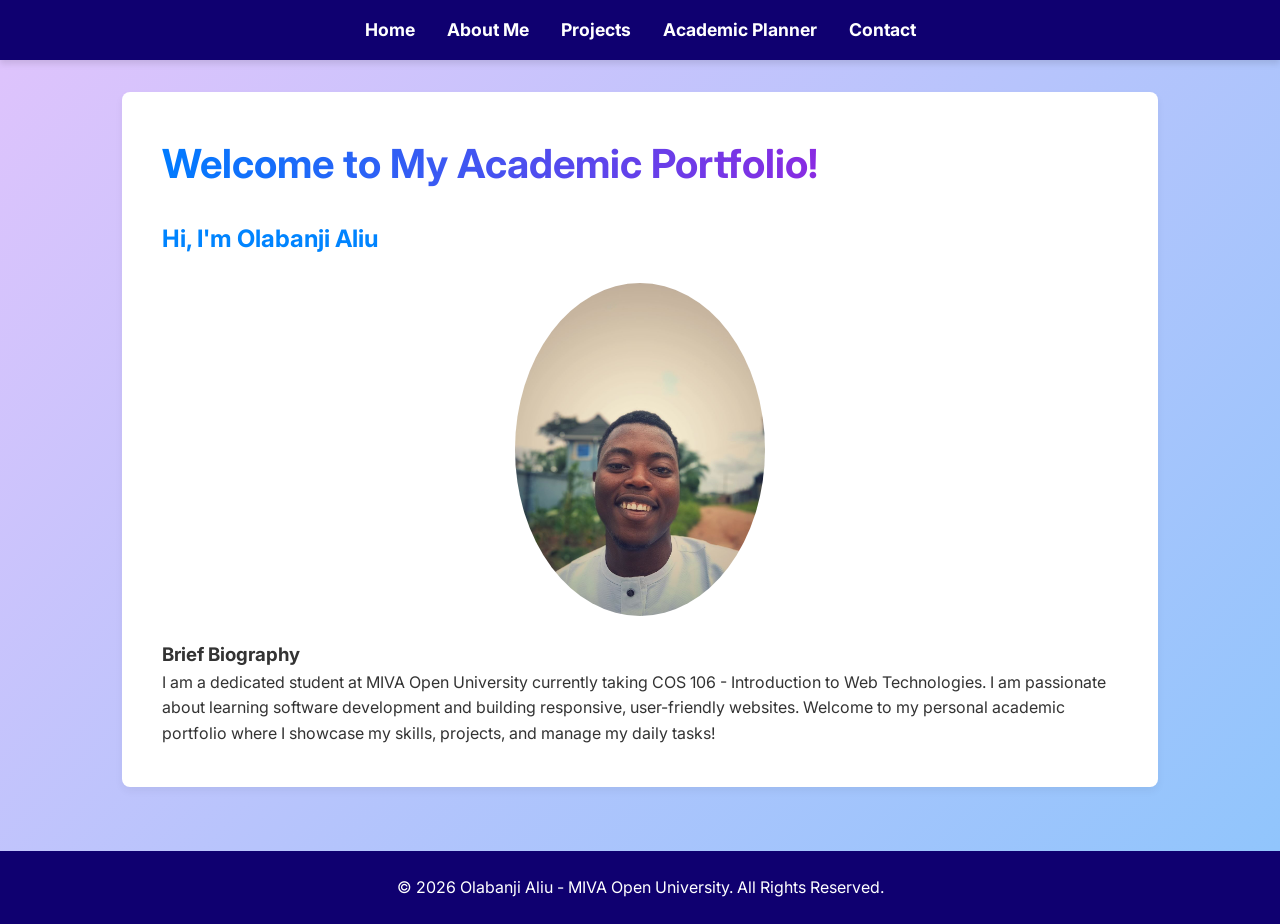
<file: index.html>
<!DOCTYPE html>
<html lang="en">
<head>
    <meta charset="UTF-8">
    <meta name="viewport" content="width=device-width, initial-scale=1.0">
    <title>Student Portfolio | Home</title>
    <!-- Google Fonts: Poppins and Inter -->
    <link rel="preconnect" href="https://fonts.googleapis.com">
    <link rel="preconnect" href="https://fonts.gstatic.com" crossorigin>
    <link href="https://fonts.googleapis.com/css2?family=Inter:wght@300;400;500&family=Poppins:wght@500;600;700&display=swap" rel="stylesheet">
    <link rel="stylesheet" href="style.css">
</head>
<body>

    <header>
        <nav>
            <ul>
                <li><a href="index.html">Home</a></li>
                <li><a href="about.html">About Me</a></li>
                <li><a href="projects.html">Projects</a></li>
                <li><a href="planner.html">Academic Planner</a></li>
                <li><a href="contact.html">Contact</a></li>
            </ul>
        </nav>
    </header>

    <main>
        <section class="hero-section">
            <h1>Welcome to My Academic Portfolio!</h1>
            <h2>Hi, I'm Olabanji Aliu</h2>
            
            <img src="assets/My Picture.jpg" alt="Photograph of Olabanji Aliu" width="250">
            
            <article class="biography">
                <h3>Brief Biography</h3>
                <p>
                    I am a dedicated student at MIVA Open University currently taking COS 106 - Introduction to Web Technologies. 
                    I am passionate about learning software development and building responsive, user-friendly websites. 
                    Welcome to my personal academic portfolio where I showcase my skills, projects, and manage my daily tasks!
                </p>
            </article>
        </section>
    </main>

    <footer>
        <p>&copy; 2026 Olabanji Aliu - MIVA Open University. All Rights Reserved.</p>
    </footer>

</body>
</html>
</file>
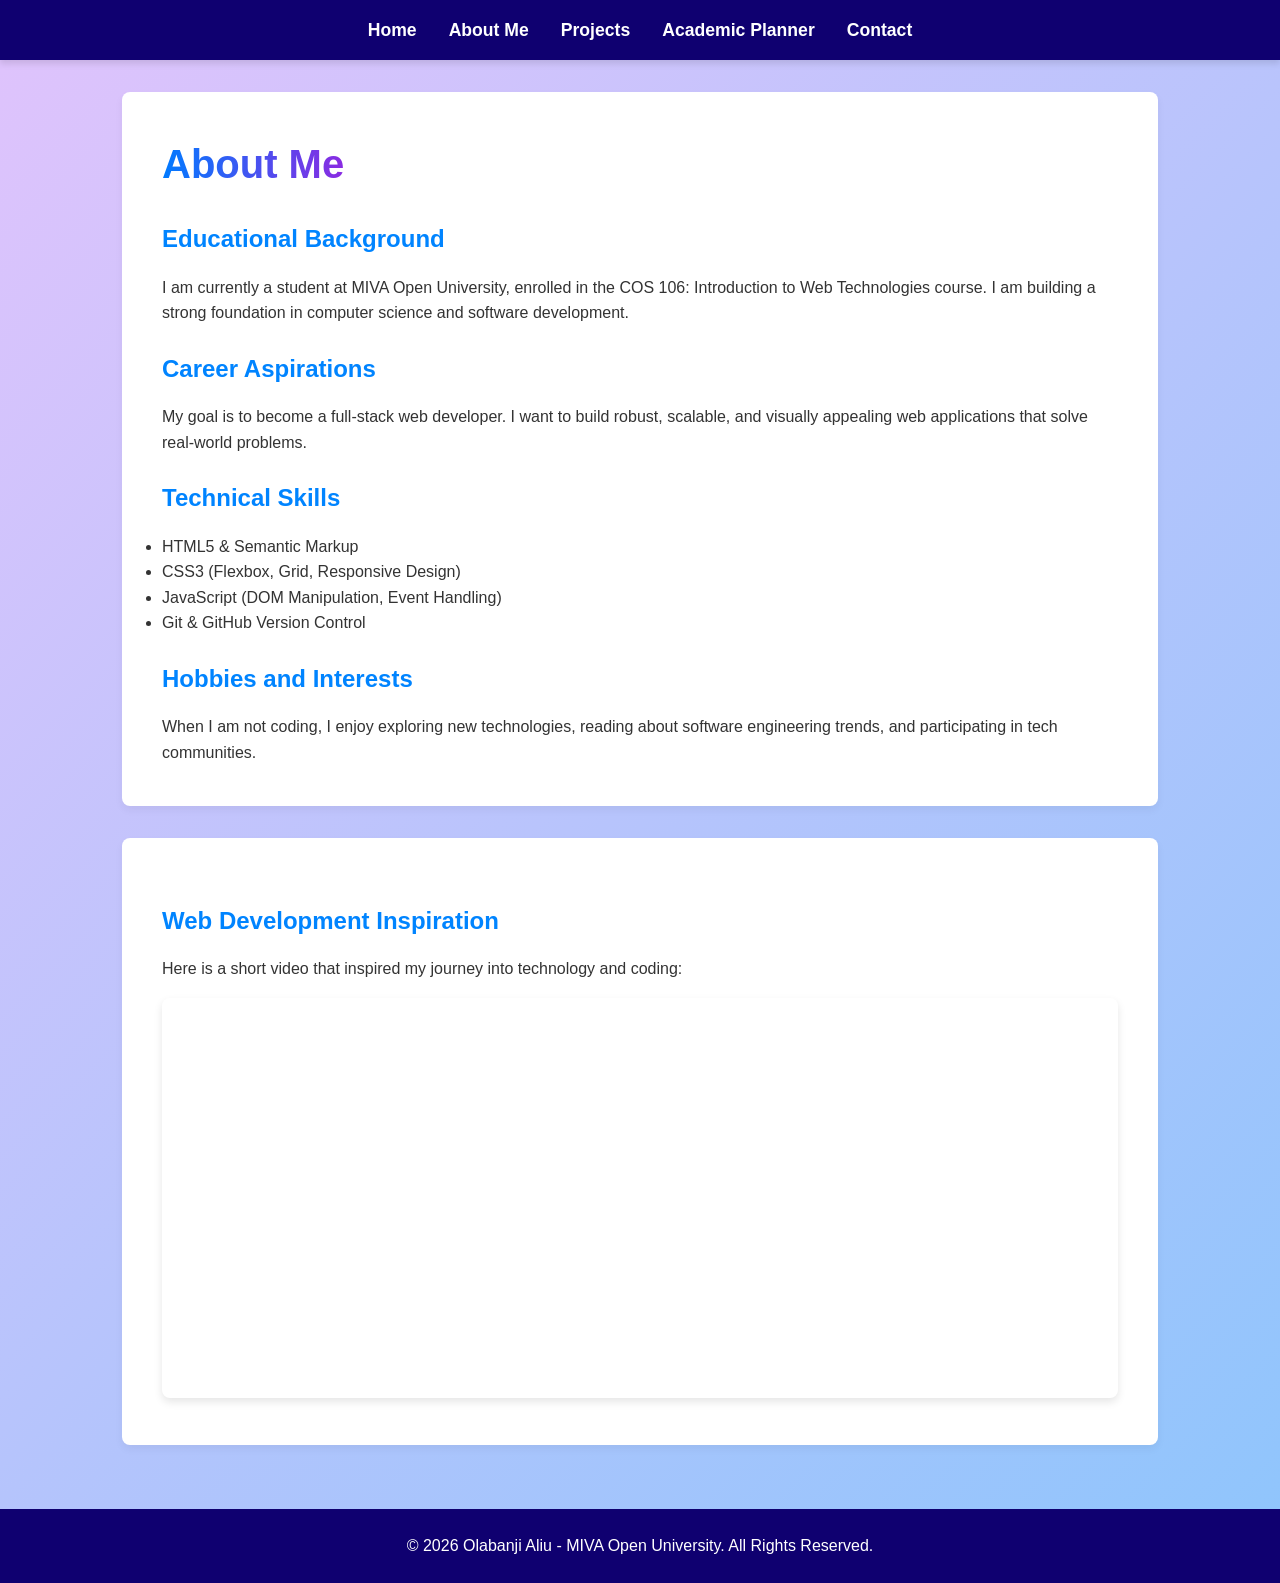
<file: about.html>
<!DOCTYPE html>
<html lang="en">
<head>
    <meta charset="UTF-8">
    <meta name="viewport" content="width=device-width, initial-scale=1.0">
    <title>Student Portfolio | About Me</title>
    <link rel="stylesheet" href="style.css">
</head>
<body>

    <header>
        <nav>
            <ul>
                <li><a href="index.html">Home</a></li>
                <li><a href="about.html">About Me</a></li>
                <li><a href="projects.html">Projects</a></li>
                <li><a href="planner.html">Academic Planner</a></li>
                <li><a href="contact.html">Contact</a></li>
            </ul>
        </nav>
    </header>

    <main>
        <section class="about-section">
            <h1>About Me</h1>
            
            <article class="education">
                <h2>Educational Background</h2>
                <p>I am currently a student at MIVA Open University, enrolled in the COS 106: Introduction to Web Technologies course. I am building a strong foundation in computer science and software development.</p>
            </article>

            <article class="aspirations">
                <h2>Career Aspirations</h2>
                <p>My goal is to become a full-stack web developer. I want to build robust, scalable, and visually appealing web applications that solve real-world problems.</p>
            </article>

            <article class="skills">
                <h2>Technical Skills</h2>
                <ul>
                    <li>HTML5 & Semantic Markup</li>
                    <li>CSS3 (Flexbox, Grid, Responsive Design)</li>
                    <li>JavaScript (DOM Manipulation, Event Handling)</li>
                    <li>Git & GitHub Version Control</li>
                </ul>
            </article>

            <article class="hobbies">
                <h2>Hobbies and Interests</h2>
                <p>When I am not coding, I enjoy exploring new technologies, reading about software engineering trends, and participating in tech communities.</p>
            </article>
        </section>
        
        <section class="video-section">
            <h2>Web Development Inspiration</h2>
            <p>Here is a short video that inspired my journey into technology and coding:</p>
            
            <iframe width="100%" height="400" src="https://www.youtube.com/embed/pQN-pnXPaVg" title="YouTube video player" frameborder="0" allow="accelerometer; autoplay; clipboard-write; encrypted-media; gyroscope; picture-in-picture; web-share" allowfullscreen></iframe>
        </section>
    </main>

    <footer>
        <p>&copy; 2026 Olabanji Aliu - MIVA Open University. All Rights Reserved.</p>
    </footer>

</body>
</html>
</file>
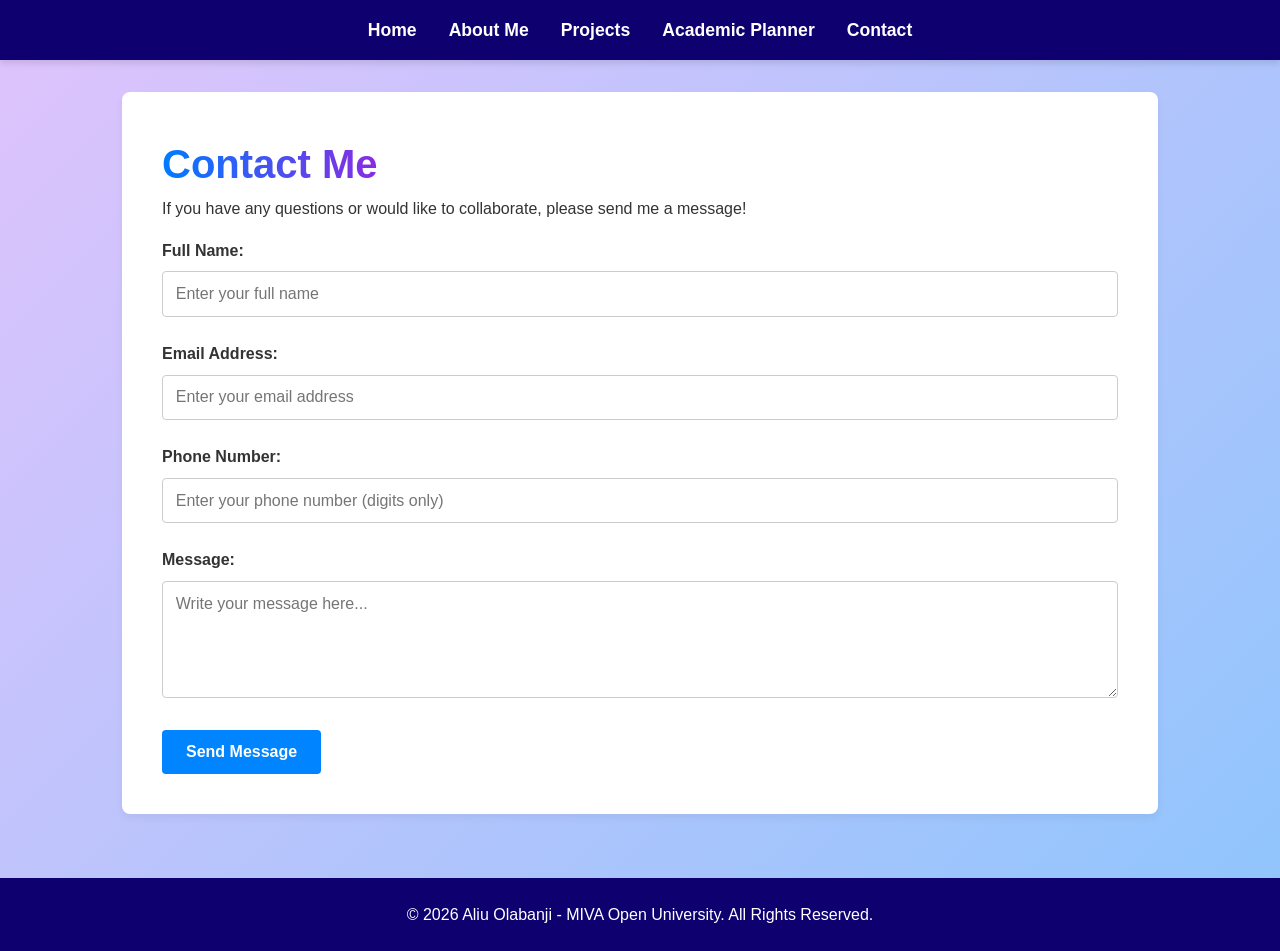
<file: contact.html>
<!DOCTYPE html>
<html lang="en">
<head>
    <meta charset="UTF-8">
    <meta name="viewport" content="width=device-width, initial-scale=1.0">
    <title>Student Portfolio | Contact</title>
    <link rel="stylesheet" href="style.css">
</head>
<body>

    <header>
        <nav>
            <ul>
                <li><a href="index.html">Home</a></li>
                <li><a href="about.html">About Me</a></li>
                <li><a href="projects.html">Projects</a></li>
                <li><a href="planner.html">Academic Planner</a></li>
                <li><a href="contact.html">Contact</a></li>
            </ul>
        </nav>
    </header>

    <main>
        <section class="contact-section">
            <h1>Contact Me</h1>
            <p>If you have any questions or would like to collaborate, please send me a message!</p>

            <form id="contact-form">
                
                <div id="form-errors" class="error-messages"></div>

                <div class="form-group">
                    <label for="name">Full Name:</label>
                    <input type="text" id="name" name="name" placeholder="Enter your full name">
                </div>

                <div class="form-group">
                    <label for="email">Email Address:</label>
                    <input type="email" id="email" name="email" placeholder="Enter your email address">
                </div>

                <div class="form-group">
                    <label for="phone">Phone Number:</label>
                    <input type="tel" id="phone" name="phone" placeholder="Enter your phone number (digits only)">
                </div>

                <div class="form-group">
                    <label for="message">Message:</label>
                    <textarea id="message" name="message" rows="5" placeholder="Write your message here..."></textarea>
                </div>

                <button type="submit" id="submit-btn">Send Message</button>
            </form>
        </section>
    </main>

    <footer>
        <p>&copy; 2026 Aliu Olabanji - MIVA Open University. All Rights Reserved.</p>
    </footer>

    <script src="script.js"></script>
</body>
</html>
</file>
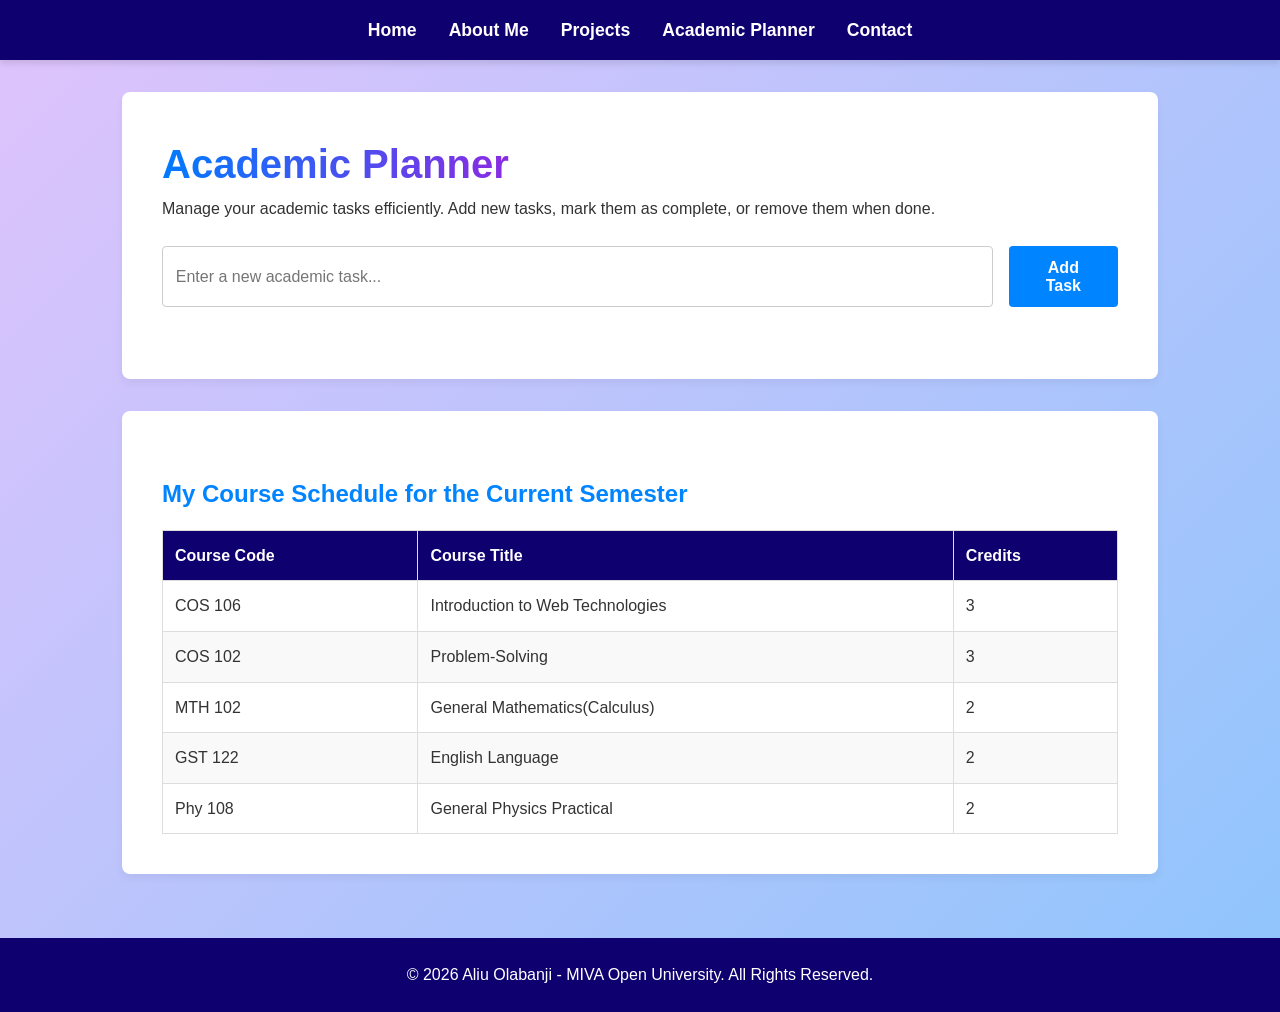
<file: planner.html>
<!DOCTYPE html>
<html lang="en">
<head>
    <meta charset="UTF-8">
    <meta name="viewport" content="width=device-width, initial-scale=1.0">
    <title>Student Portfolio | Academic Planner</title>
    <link rel="stylesheet" href="style.css">
</head>
<body>

    <header>
        <nav>
            <ul>
                <li><a href="index.html">Home</a></li>
                <li><a href="about.html">About Me</a></li>
                <li><a href="projects.html">Projects</a></li>
                <li><a href="planner.html">Academic Planner</a></li>
                <li><a href="contact.html">Contact</a></li>
            </ul>
        </nav>
    </header>

    <main>
        <section class="planner-section">
            <h1>Academic Planner</h1>
            <p>Manage your academic tasks efficiently. Add new tasks, mark them as complete, or remove them when done.</p>

            <div class="task-container">
                <input type="text" id="task-input" placeholder="Enter a new academic task...">
                <button id="add-task-btn">Add Task</button>
            </div>

            <ul id="task-list">
                </ul>
        </section>

        <section class="schedule-section">
            <h2>My Course Schedule for the Current Semester</h2>
            <table>
                <thead>
                    <tr>
                        <th>Course Code</th>
                        <th>Course Title</th>
                        <th>Credits</th>
                    </tr>
                </thead>
                <tbody>
                    <tr>
                        <td>COS 106</td>
                        <td>Introduction to Web Technologies</td>
                        <td>3</td>
                    </tr>
                    <tr>
                        <td>COS 102</td>
                        <td>Problem-Solving</td>
                        <td>3</td>
                    </tr>
                    <tr>
                        <td>MTH 102</td>
                        <td>General Mathematics(Calculus)</td>
                        <td>2</td>
                    </tr>
                    <tr>
                        <td>GST 122</td>
                        <td>English Language</td>
                        <td>2</td>
                    </tr>
                    <tr>
                        <td>Phy 108</td>
                        <td>General Physics Practical</td>
                        <td>2</td>
                    </tr>
                </tbody>
            </table>
        </section>
    </main>

    <footer>
        <p>&copy; 2026 Aliu Olabanji - MIVA Open University. All Rights Reserved.</p>
    </footer>

    <script src="script.js"></script>
</body>
</html>
</file>
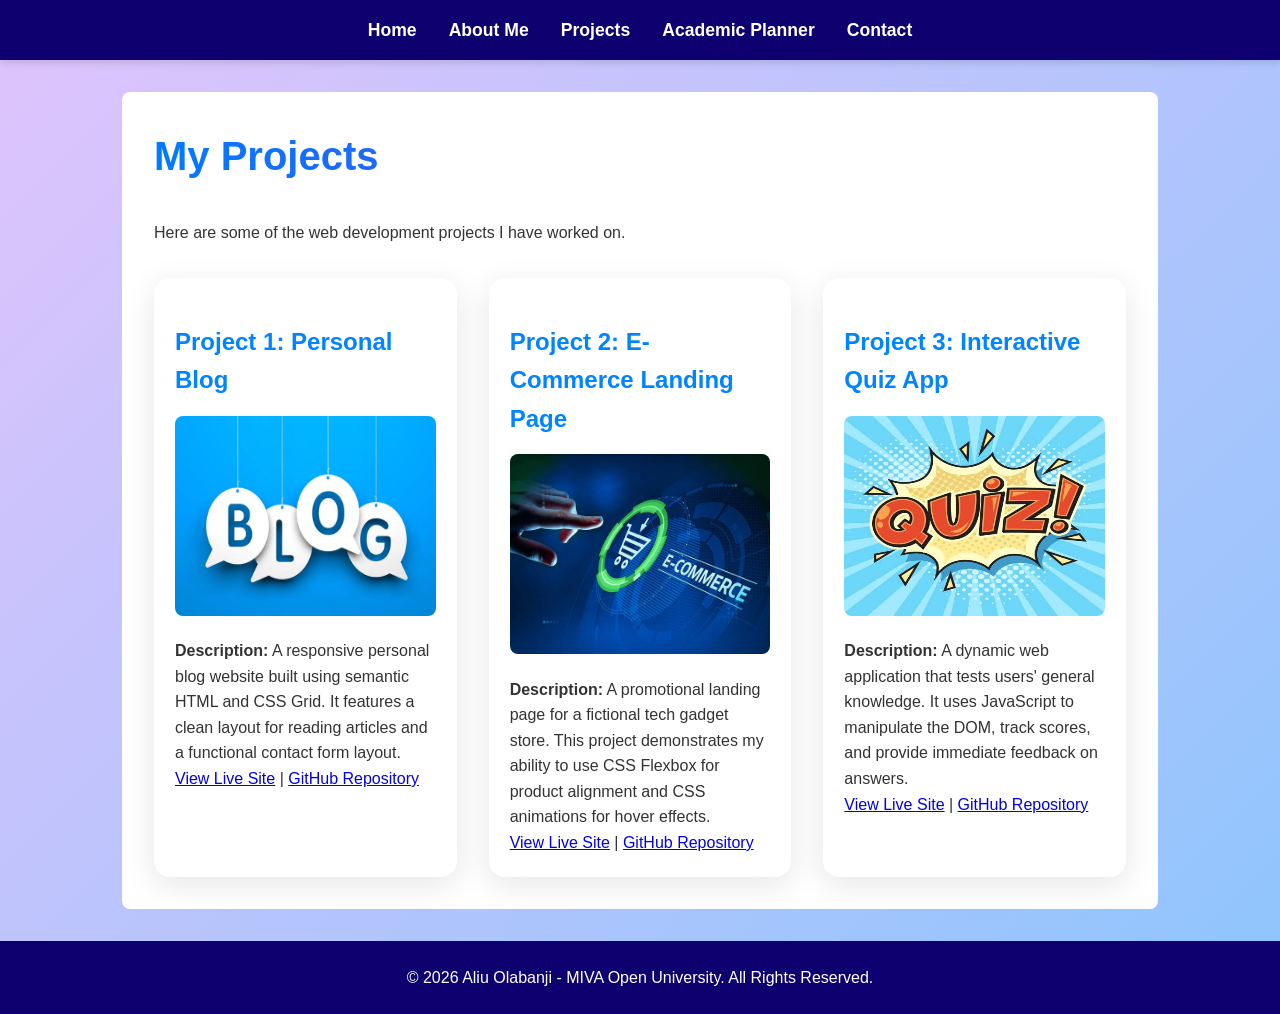
<file: projects.html>
<!DOCTYPE html>
<html lang="en">
<head>
    <meta charset="UTF-8">
    <meta name="viewport" content="width=device-width, initial-scale=1.0">
    <title>Student Portfolio | Projects</title>
    <link rel="stylesheet" href="style.css">
</head>
<body>

    <header>
        <nav>
            <ul>
                <li><a href="index.html">Home</a></li>
                <li><a href="about.html">About Me</a></li>
                <li><a href="projects.html">Projects</a></li>
                <li><a href="planner.html">Academic Planner</a></li>
                <li><a href="contact.html">Contact</a></li>
            </ul>
        </nav>
    </header>

    <main>
        <section class="projects-section">
            <h1>My Projects</h1>
            <p>Here are some of the web development projects I have worked on.</p>

            <article class="project-card">
                <h2>Project 1: Personal Blog</h2>
                <img src="assets/project1-screenshot.jpg" alt="Screenshot of Personal Blog Project" width="300">
                <p><strong>Description:</strong> A responsive personal blog website built using semantic HTML and CSS Grid. It features a clean layout for reading articles and a functional contact form layout.</p>
                <a href="#" target="_blank">View Live Site</a> | <a href="#" target="_blank">GitHub Repository</a>
            </article>

            <article class="project-card">
                <h2>Project 2: E-Commerce Landing Page</h2>
                <img src="assets/project2-screenshot.jpg" alt="Screenshot of E-Commerce Landing Page" width="300">
                <p><strong>Description:</strong> A promotional landing page for a fictional tech gadget store. This project demonstrates my ability to use CSS Flexbox for product alignment and CSS animations for hover effects.</p>
                <a href="#" target="_blank">View Live Site</a> | <a href="#" target="_blank">GitHub Repository</a>
            </article>

            <article class="project-card">
                <h2>Project 3: Interactive Quiz App</h2>
                <img src="assets/project3-screenshot.jpg" alt="Screenshot of Interactive Quiz App" width="300">
                <p><strong>Description:</strong> A dynamic web application that tests users' general knowledge. It uses JavaScript to manipulate the DOM, track scores, and provide immediate feedback on answers.</p>
                <a href="#" target="_blank">View Live Site</a> | <a href="#" target="_blank">GitHub Repository</a>
            </article>
            
        </section>
    </main>

    <footer>
        <p>&copy; 2026 Aliu Olabanji - MIVA Open University. All Rights Reserved.</p>
    </footer>

</body>
</html>
</file>
<file: style.css>
/* --- 1. Global Variables & Reset --- */
:root {
    --primary-color: #0f0070;
    --secondary-color: #0084ff;
    --text-color: #333333;
    --bg-color: #a7062c;
    --white: #ffffff;
}

* {
    margin: 0;
    padding: 0;
    box-sizing: border-box;
}

body {
    font-family: 'Inter', sans-serif;
    line-height: 1.6;
    color: #333333;
    background: linear-gradient(135deg, #e0c3fc 0%, #8ec5fc 100%);
    display: flex;
    flex-direction: column;
    min-height: 100vh;
}

/* --- 2. Navigation (Using Flexbox) --- */
header {
    background-color: var(--primary-color);
    padding: 1rem 0;
    box-shadow: 0 4px 6px rgba(0,0,0,0.1);
}

nav ul {
    list-style: none;
    display: flex;
    justify-content: center;
    gap: 2rem;
    flex-wrap: wrap;
}

nav a {
    color: var(--white);
    text-decoration: none;
    font-weight: bold;
    font-size: 1.1rem;
    transition: color 0.3s ease;
}

nav a:hover {
    color: var(--secondary-color);
}

/* --- 3. Main Layout & Sections --- */
main {
    flex: 1;
    padding: 2rem;
    max-width: 1100px;
    margin: 0 auto;
    width: 100%;
}

section {
    background: var(--white);
    padding: 2.5rem;
    border-radius: 8px;
    box-shadow: 0 4px 8px rgba(0,0,0,0.05);
    margin-bottom: 2rem;
}


h1 {
    background: linear-gradient(90deg, #007bff 0%, #8a2be2 100%);
    -webkit-background-clip: text;
    -webkit-text-fill-color: transparent;
    display: inline-block;
    text-align: left;
    font-size: 2.5rem;
}

h2 {
    color: var(--secondary-color);
    margin-bottom: 1rem;
    margin-top: 1.5rem;
}

.hero-section img {
    border-radius: 50%;
    display: block;
    margin: 1.5rem auto;
    border: 4px solid linear-gradient(90deg, #007bff 0%, #8a2be2 100%);
}

a {
    transition: color 0.3s ease, text-shadow 0.3s ease;
}

a:hover {
    color: #007bff;
    text-shadow: 0 0 8px rgba(0, 123, 255, 0.4);
}

/* --- 4. Projects Page (Using CSS Grid) --- */
.projects-section {
    display: grid;
    grid-template-columns: repeat(auto-fit, minmax(300px, 1fr));
    gap: 2rem;
    background: var(--white);
    box-shadow: none;
    margin: 0 auto;
    padding: 2rem;
    transition: opacity ease-in 0.2s;
}

.projects-section h1, 
.projects-section > p {
    grid-column: 1 / -1;
    text-align: left;
    
    
}

.project-card {
    background: var(--white);
    border: 1px solid rgba(255, 255, 255, 0.3); 
    box-shadow: 0 8px 32px 0 rgba(0, 0, 0, 0.1); 
    border-radius: 16px; 
    padding: 20px;
    transition: transform 0.3s ease, box-shadow 0.3s ease; 
}

/* Make the card lift up and cast a deeper shadow on hover */
.project-card:hover {
    transform: translateY(-8px);
    box-shadow: 0 15px 40px rgba(0, 0, 0, 0.15);
    border: 1px solid rgba(255, 255, 255, 0.6);
}

.project-card img {
    width: 100%;
    height: auto;
    border-radius: 4px;
    margin-bottom: 1rem;
}

.project-card img {
    width: 100%;
    height: 200px;
    border-radius: 8px;
    margin-bottom: 15px;
}

/* --- 5. Forms & Inputs (Contact & Planner) --- */
.form-group, .task-container {
    margin-bottom: 1.5rem;
}

.planner-section p {
    margin-bottom: 1.5rem; 
}

.task-container {
    display: flex; 
    gap: 1rem; 
    margin-bottom: 2rem;
}

label {
    display: block;
    margin-bottom: 0.5rem;
    font-weight: bold;
}

input, textarea {
    width: 100%;
    padding: 0.8rem;
    border: 1px solid #ccc;
    border-radius: 4px;
    font-family: inherit;
    font-size: 1rem;
}

button {
    background-color: var(--secondary-color);
    color: var(--white);
    border: none;
    padding: 0.8rem 1.5rem;
    cursor: pointer;
    border-radius: 4px;
    font-size: 1rem;
    font-weight: bold;
    transition: background-color 0.3s;
}

button:hover {
    background-color: var(--primary-color);
}

.error-messages {
    color: #e74c3c;
    font-weight: bold;
    margin-bottom: 1rem;
}

#task-list {
    list-style: none;
    margin-top: 1.5rem;
}

#task-list li {
    background: #f9f9f9;
    padding: 1rem;
    border: 1px solid #ddd;
    border-radius: 4px;
    margin-bottom: 0.5rem;
    display: flex;
    justify-content: space-between;
    align-items: center;
}

.completed-task {
    text-decoration: line-through;
    color: #7f8c8d;
}

/* --- 6. Footer --- */
footer {
    background-color: var(--primary-color);
    color: var(--white);
    text-align: center;
    padding: 1.5rem;
    margin-top: auto;
}

/* --- 7. Responsive Design (Media Queries) --- */
@media (max-width: 768px) {
    nav ul {
        flex-direction: column;
        align-items: center;
        gap: 1rem;
    }
    
    main {
        padding: 1rem;
    }

    section {
        padding: 1.5rem;
    }
}

/* --- 8. Table Styles --- */
table {
    width: 100%;
    border-collapse: collapse;
    margin-top: 1rem;
    background-color: var(--white);
}

table th, table td {
    border: 1px solid #ddd;
    padding: 12px;
    text-align: left;
}

table th {
    background-color: var(--primary-color);
    color: var(--white);
}

table tr:nth-child(even) {
    background-color: #f9f9f9;
}

/* To make sure the iframe video has rounded corners to match the cards */
iframe {
    border-radius: 8px;
    margin-top: 1rem;
    box-shadow: 0 4px 8px rgba(0,0,0,0.1);
}
</file>
